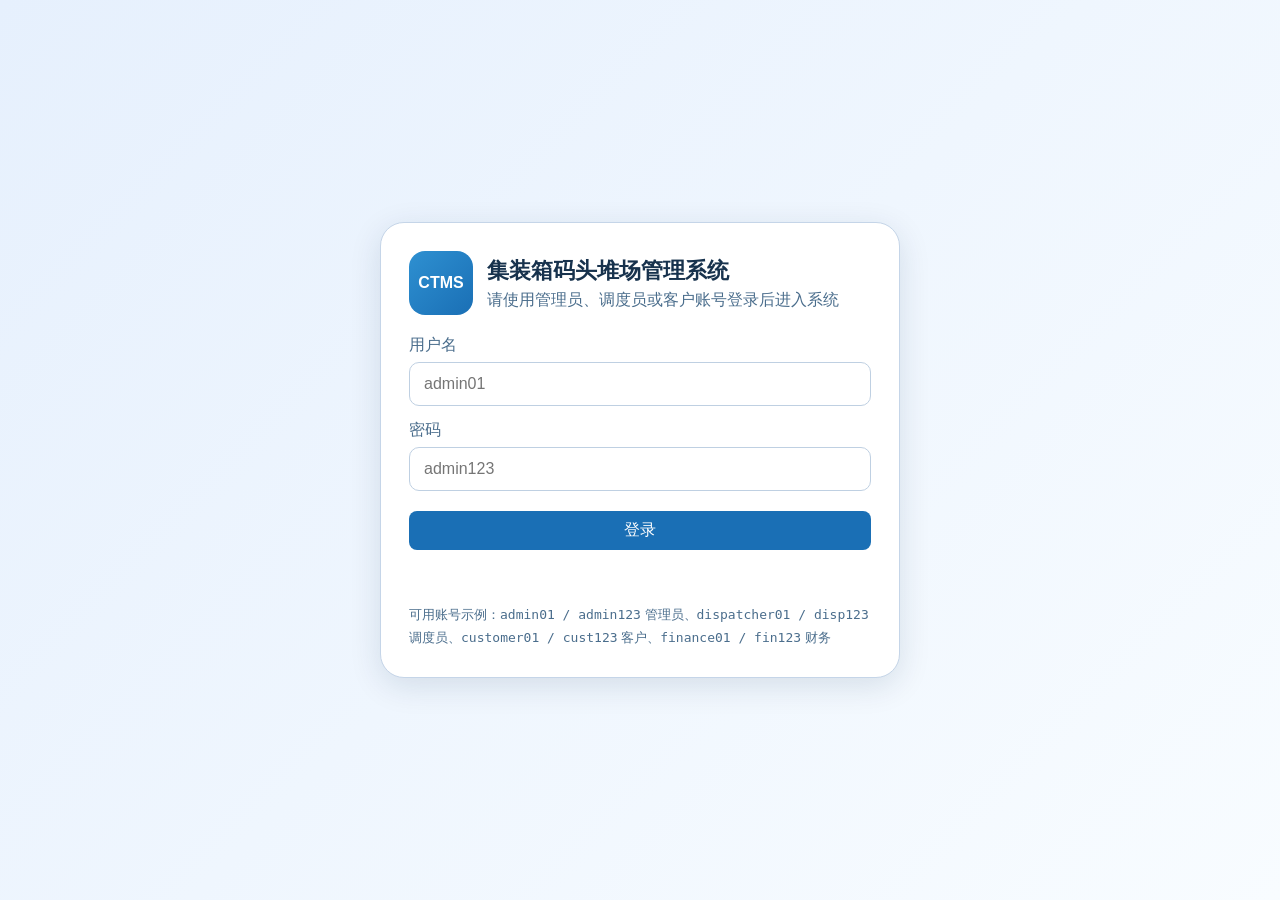
<file: login.html>
<!DOCTYPE html>
<html lang="zh-CN">
<head>
    <meta charset="UTF-8">
    <meta name="viewport" content="width=device-width, initial-scale=1.0">
    <title>CTMS · 登录</title>
    <link rel="stylesheet" href="css/style.css">
</head>
<body class="login-page">
    <main class="login-shell">
        <section class="login-card">
            <div class="login-brand">
                <div class="brand-mark">CTMS</div>
                <div>
                    <h1>集装箱码头堆场管理系统</h1>
                    <p>请使用管理员、调度员或客户账号登录后进入系统</p>
                </div>
            </div>
            <form id="loginForm" class="login-form">
                <label>
                    用户名
                    <input id="username" name="username" type="text" autocomplete="username" placeholder="admin01" required>
                </label>
                <label>
                    密码
                    <input id="password" name="password" type="password" autocomplete="current-password" placeholder="admin123" required>
                </label>
                <button type="submit" class="btn btn-primary login-btn">登录</button>
                <div id="loginMessage" class="login-message"></div>
            </form>
            <div class="login-tips">
                可用账号示例：<code>admin01 / admin123</code> 管理员、<code>dispatcher01 / disp123</code> 调度员、<code>customer01 / cust123</code> 客户、<code>finance01 / fin123</code> 财务
            </div>
        </section>
    </main>
    <script src="js/login.js"></script>
</body>
</html>
</file>
<file: css/style.css>
:root {
    --primary: #1a6fb5;
    --primary-dark: #0d4f82;
    --primary-light: #e8f4fd;
    --bg: #e9f1f7;
    --card-bg: #ffffff;
    --text: #17324d;
    --text-light: #4a6d8c;
    --border: #c5d5e8;
    --shadow: 0 2px 12px rgba(10, 40, 70, 0.08);
    --shadow-lg: 0 8px 32px rgba(10, 40, 70, 0.12);
    --radius: 10px;
    --radius-sm: 6px;
}

* { box-sizing: border-box; }
html, body { margin: 0; padding: 0; }
body {
    font-family: 'Segoe UI', 'PingFang SC', 'Microsoft YaHei', sans-serif;
    background: var(--bg);
    color: var(--text);
    min-height: 100vh;
}
a { color: inherit; text-decoration: none; }
button, input, select {
    font: inherit;
}

.home-page {
    display: grid;
    place-items: center;
}
.portal-shell {
    width: min(1040px, calc(100vw - 32px));
    background: linear-gradient(180deg, #f9fcff, #eff6fd);
    border: 1px solid var(--border);
    border-radius: 18px;
    padding: 28px;
    box-shadow: var(--shadow-lg);
}
.portal-shell.compact {
    width: min(720px, calc(100vw - 32px));
}
.portal-hero h1 {
    margin: 12px 0 10px;
    font-size: 30px;
}
.portal-hero p {
    margin: 0;
    color: var(--text-light);
    line-height: 1.7;
}
.brand-mark {
    display: inline-flex;
    align-items: center;
    justify-content: center;
    width: 64px;
    height: 64px;
    border-radius: 16px;
    background: linear-gradient(135deg, #2e90d1, #1a6fb5);
    color: #fff;
    font-weight: 800;
    letter-spacing: 0;
}
.portal-grid {
    display: grid;
    grid-template-columns: repeat(2, minmax(0, 1fr));
    gap: 16px;
    margin-top: 24px;
}
.portal-card {
    display: grid;
    gap: 10px;
    background: #fff;
    border: 1px solid var(--border);
    border-radius: 12px;
    padding: 22px;
    box-shadow: var(--shadow);
    transition: transform 0.2s, box-shadow 0.2s, border-color 0.2s;
}
.portal-card:hover {
    transform: translateY(-2px);
    box-shadow: var(--shadow-lg);
    border-color: #9fc0dd;
}
.portal-icon {
    font-size: 34px;
}
.portal-title {
    font-size: 20px;
    font-weight: 700;
}
.portal-desc {
    color: var(--text-light);
    line-height: 1.7;
}

.module-shell {
    min-height: 100vh;
    display: flex;
    flex-direction: column;
}
.app-header {
    background: linear-gradient(135deg, #0a2540 0%, #103255 40%, #0b2a45 100%);
    color: #fff;
    min-height: 64px;
    padding: 14px 20px;
    display: flex;
    align-items: center;
    gap: 18px;
    justify-content: space-between;
    box-shadow: 0 2px 20px rgba(0, 30, 60, 0.3);
}
.app-header h1 {
    margin: 0;
    font-size: 20px;
}
.app-header p {
    margin: 4px 0 0;
    color: #cfe2f3;
    font-size: 13px;
}
.back-link {
    display: inline-flex;
    align-items: center;
    padding: 8px 12px;
    border-radius: 8px;
    background: rgba(255,255,255,0.08);
    color: #fff;
}
.time-display {
    color: #d9ecfb;
    font-variant-numeric: tabular-nums;
}
.main-content {
    padding: 20px;
    display: grid;
    gap: 16px;
}
.toolbar, .allocation-panel, .card, .summary-card, .modal {
    background: var(--card-bg);
    border: 1px solid var(--border);
    border-radius: var(--radius);
    box-shadow: var(--shadow);
}
.toolbar {
    display: flex;
    flex-wrap: wrap;
    gap: 10px;
    align-items: center;
    padding: 14px;
}
.toolbar input, .toolbar select, .select-group select, .form-grid input, .form-grid select {
    border: 1px solid #bfd0e2;
    border-radius: 8px;
    padding: 9px 12px;
    color: var(--text);
    background: #fff;
}
.push-right { margin-left: auto; }
.checkline, .check-grid label {
    display: inline-flex;
    align-items: center;
    gap: 6px;
}
.btn {
    border: none;
    border-radius: 8px;
    padding: 9px 14px;
    cursor: pointer;
    transition: 0.2s;
}
.btn-primary { background: var(--primary); color: #fff; }
.btn-primary:hover { background: var(--primary-dark); }
.btn-outline { background: #fff; border: 1px solid #bfd0e2; color: var(--text); }
.btn-outline:hover { border-color: var(--primary); color: var(--primary); }
.btn-danger { background: #fff; border: 1px solid #b8cee4; color: #1a5b8a; }
.btn-sm { padding: 6px 10px; font-size: 12px; }

.card { padding: 16px; }
.card-header, .pager {
    display: flex;
    justify-content: space-between;
    align-items: center;
    gap: 12px;
}
.table-wrapper { overflow-x: auto; margin-top: 12px; }
table { width: 100%; border-collapse: collapse; font-size: 13px; }
th, td { padding: 10px; border-bottom: 1px solid #dbe5f0; white-space: nowrap; text-align: left; }
th { background: #e8f0f8; color: #1a3a5c; }
.actions { display: flex; gap: 6px; }
.empty-cell, .empty-note {
    text-align: center;
    color: var(--text-light);
    padding: 20px 10px;
}
.tag {
    display: inline-flex;
    align-items: center;
    padding: 4px 10px;
    border-radius: 999px;
    font-size: 11px;
    font-weight: 700;
}
.tag-blue { background: #d4e9f9; color: #0d4f82; }
.tag-orange { background: #dbe8f5; color: #2a6090; }
.tag-gray { background: #e1e9f2; color: #3a5a78; }
.tag-green { background: #d0e6f5; color: #1a5b8a; }
.tag-cyan { background: #cce2f0; color: #0d4f82; }

.modal-overlay {
    position: fixed;
    inset: 0;
    background: rgba(10, 30, 50, 0.5);
    display: grid;
    place-items: center;
    padding: 20px;
    z-index: 200;
}
.modal {
    width: min(760px, 100%);
    max-height: 90vh;
    overflow: auto;
    padding: 20px;
}
.modal h2 { margin-top: 0; }
.form-grid {
    display: grid;
    grid-template-columns: repeat(2, minmax(0, 1fr));
    gap: 12px;
}
.form-grid label, .check-grid label {
    display: grid;
    gap: 6px;
    color: var(--text-light);
}
.check-grid {
    display: flex;
    gap: 16px;
    margin: 14px 0;
}
.modal-actions { display: flex; justify-content: flex-end; gap: 10px; margin-top: 16px; }

.user-modal { width: min(920px, calc(100vw - 32px)); }
.permission-panel { margin-top: 14px; border: 1px solid #d7e3ee; border-radius: 8px; padding: 12px; background: #f8fbfe; }
.permission-head { padding: 0 0 10px; margin-bottom: 10px; border-bottom: 1px solid #d7e3ee; }
.permission-grid { display: grid; grid-template-columns: repeat(auto-fit, minmax(210px, 1fr)); gap: 10px; max-height: 360px; overflow: auto; padding-right: 4px; }
.permission-option { display: grid; grid-template-columns: 18px 1fr; gap: 8px; align-items: start; padding: 10px; border: 1px solid #d7e3ee; border-radius: 8px; background: #fff; }
.permission-option input { width: 16px; height: 16px; margin-top: 2px; }
.permission-option strong { display: block; color: var(--text); font-size: 13px; margin-bottom: 4px; }
.permission-option small { display: block; color: var(--muted); line-height: 1.45; }
.permission-option:has(input:disabled) { opacity: 0.62; background: #eef4fa; }
.permission-inline { color: var(--text); line-height: 1.7; }

.yard-summary {
    display: grid;
    grid-template-columns: repeat(3, minmax(0, 1fr));
    gap: 14px;
}
.summary-card {
    padding: 14px;
}
.summary-title { font-weight: 700; font-size: 16px; margin-bottom: 4px; }
.summary-meta { color: var(--text-light); font-size: 13px; margin-top: 4px; }
.summary-actions {
    display: flex;
    gap: 8px;
    margin-top: 12px;
}
.usage-bar {
    height: 10px;
    background: #edf4fb;
    border-radius: 999px;
    overflow: hidden;
    margin: 10px 0 6px;
}
.usage-bar span {
    display: block;
    height: 100%;
    background: linear-gradient(90deg, #5b9bd5, #1a6fb5);
}
.allocation-panel {
    padding: 16px;
    display: flex;
    align-items: center;
    justify-content: space-between;
    gap: 12px;
}
.allocation-panel p { margin: 6px 0 0; color: var(--text-light); }
.allocation-actions {
    display: flex;
    gap: 10px;
    flex-wrap: wrap;
    justify-content: flex-end;
}
.allocation-actions select {
    border: 1px solid #bfd0e2;
    border-radius: 8px;
    padding: 9px 12px;
    color: var(--text);
    background: #fff;
    min-width: 220px;
}
.legend {
    display: flex;
    flex-wrap: wrap;
    gap: 14px;
    padding: 12px 0;
    color: var(--text-light);
    font-size: 13px;
}
.dot {
    display: inline-block;
    width: 12px;
    height: 12px;
    border-radius: 3px;
    margin-right: 6px;
    vertical-align: middle;
}
.dot.normal { background: #5b9bd5; }
.dot.empty { background: #a0c4e8; }
.dot.danger { background: #e85d75; }
.dot.reefer { background: #3dd6c8; }
.dot.special { background: #f5a623; }
.dot.blank { background: #3a3f4a; }
.yard-map-container {
    background: #0d2b45;
    border-radius: 10px;
    overflow: auto;
}
.selected-box {
    margin-top: 12px;
    padding: 12px;
    border: 1px solid var(--border);
    border-radius: 8px;
    background: #f0f7fc;
}
.select-group {
    display: flex;
    gap: 10px;
}
.recommend-list {
    display: grid;
    gap: 10px;
    margin-top: 16px;
}
.recommend-item {
    display: flex;
    align-items: center;
    justify-content: space-between;
    gap: 12px;
    padding: 12px;
    border: 1px solid var(--border);
    border-radius: 8px;
    background: #fff;
}
.recommend-item small {
    display: block;
    color: var(--text-light);
    margin-top: 4px;
}

@media (max-width: 960px) {
    .portal-grid, .yard-summary, .form-grid { grid-template-columns: 1fr; }
    .toolbar, .allocation-panel, .card-header, .pager { align-items: stretch; }
    .push-right { margin-left: 0; }
}

.home-dashboard {
    min-height: 100vh;
    display: grid;
    grid-template-columns: 240px minmax(0, 1fr) 320px;
    grid-template-rows: 72px 1fr;
    gap: 16px;
    padding: 16px;
    background: linear-gradient(135deg, #e6f0fd 0%, #f8fcff 100%);
}
.home-sidebar {
    grid-row: 1 / 3;
    background: #fff;
    border: 1px solid var(--border);
    border-radius: 24px;
    box-shadow: var(--shadow);
    padding: 18px 14px;
    display: flex;
    flex-direction: column;
    gap: 18px;
}
.home-logo {
    display: flex;
    align-items: center;
    gap: 12px;
}
.home-logo-icon {
    width: 42px;
    height: 42px;
    display: grid;
    place-items: center;
    border-radius: 12px;
    background: linear-gradient(135deg, #2e90d1, #1a6fb5);
    color: #fff;
    font-size: 20px;
}
.home-logo-title {
    font-size: 18px;
    font-weight: 800;
    color: var(--text);
}
.home-logo-subtitle {
    font-size: 12px;
    color: var(--text-light);
}
.home-nav {
    display: grid;
    gap: 8px;
}
.home-nav-item {
    display: flex;
    align-items: center;
    gap: 12px;
    padding: 12px 14px;
    border-radius: 14px;
    color: var(--text);
    transition: 0.2s;
}
.home-nav-item:hover {
    background: #eef5fc;
    color: var(--primary);
}
.home-nav-item.active {
    background: var(--primary-light);
    color: var(--primary);
    font-weight: 700;
}
.home-nav-icon {
    width: 22px;
    text-align: center;
}
.home-user {
    margin-top: auto;
    display: flex;
    align-items: center;
    gap: 12px;
    padding-top: 14px;
    border-top: 1px solid #e4edf6;
}
.home-user-avatar {
    width: 40px;
    height: 40px;
    border-radius: 50%;
    display: grid;
    place-items: center;
    background: #dbeafe;
    color: #1e40af;
    font-weight: 800;
}
.home-user-name {
    font-weight: 700;
}
.home-user-role {
    font-size: 12px;
    color: var(--text-light);
}
.home-topbar {
    grid-column: 2 / 4;
    background: #fff;
    border: 1px solid var(--border);
    border-radius: 24px;
    box-shadow: var(--shadow);
    padding: 0 20px;
    display: flex;
    align-items: center;
    justify-content: space-between;
}
.home-topbar h1 {
    margin: 0;
    font-size: 22px;
}
.home-topbar p {
    margin: 4px 0 0;
    color: var(--text-light);
}
.home-status {
    display: inline-flex;
    align-items: center;
    gap: 8px;
    color: var(--text-light);
}
.home-main {
    display: grid;
    gap: 16px;
    align-content: start;
    min-width: 0;
    grid-column: 2 / 4;
}
.home-kpi-grid {
    display: grid;
    grid-template-columns: repeat(4, minmax(0, 1fr));
    gap: 16px;
}
.home-kpi-card, .home-map-card, .home-info-card, .home-stat-card, .home-chart-card {
    background: #fff;
    border: 1px solid var(--border);
    border-radius: 24px;
    box-shadow: var(--shadow);
}
.home-stat-grid {
    display: grid;
    grid-template-columns: repeat(4, minmax(0, 1fr));
    gap: 14px;
}
.home-stat-card {
    padding: 16px;
    display: grid;
    gap: 6px;
}
.home-stat-card span,
.home-stat-card small {
    color: var(--text-light);
}
.home-stat-card strong {
    font-size: 28px;
    color: var(--text);
}
.home-visual-grid {
    display: grid;
    grid-template-columns: repeat(2, minmax(0, 1fr));
    gap: 14px;
}
.home-chart-card {
    padding: 16px;
    min-width: 0;
}
.home-chart-card.wide {
    grid-column: 1 / -1;
}
.home-chart-canvas {
    display: block;
    width: 100%;
    height: 210px;
}
.home-rank-list {
    display: grid;
    gap: 12px;
}
.home-rank-row {
    display: grid;
    gap: 6px;
}
.home-rank-meta {
    display: flex;
    justify-content: space-between;
    gap: 12px;
    font-size: 13px;
}
.home-rank-meta span {
    color: var(--text-light);
}
.home-rank-bar {
    height: 10px;
    border-radius: 999px;
    background: #edf4fb;
    overflow: hidden;
}
.home-rank-bar i {
    display: block;
    height: 100%;
    border-radius: inherit;
    background: linear-gradient(90deg, #5b9bd5, #1a6fb5);
}
.home-kpi-card {
    padding: 18px;
    display: grid;
    gap: 10px;
}
.home-kpi-card strong {
    font-size: 18px;
}
.home-kpi-card p {
    margin: 0;
    color: var(--text-light);
    line-height: 1.7;
}
.home-kpi-icon {
    font-size: 28px;
}
.home-link-btn {
    display: inline-flex;
    align-items: center;
    justify-content: center;
    padding: 9px 14px;
    border-radius: 10px;
    background: var(--primary);
    color: #fff;
    width: fit-content;
}
.home-muted {
    color: var(--text-light);
    font-size: 12px;
}
.home-map-card {
    padding: 18px;
    min-width: 0;
}
.home-map-head {
    display: flex;
    justify-content: space-between;
    gap: 12px;
    align-items: flex-start;
    margin-bottom: 14px;
}
.home-section-title {
    font-weight: 800;
    margin-bottom: 14px;
}
.home-map-head .home-section-title {
    margin-bottom: 4px;
}
.home-map-subtitle {
    color: var(--text-light);
    font-size: 13px;
}
.home-map-badges {
    display: flex;
    gap: 8px;
    flex-wrap: wrap;
    justify-content: flex-end;
}
.home-badge {
    display: inline-flex;
    align-items: center;
    border-radius: 999px;
    background: var(--primary);
    color: #fff;
    padding: 5px 10px;
    font-size: 12px;
    font-weight: 700;
}
.home-badge-soft {
    background: #e8f4fd;
    color: var(--primary-dark);
}
.home-terminal-map-wrap {
    position: relative;
    overflow: hidden;
    border-radius: 10px;
    border: 1px solid #24384d;
    background: #071421;
    box-shadow: inset 0 0 0 1px rgba(148, 163, 184, 0.08), 0 18px 38px rgba(15, 23, 42, 0.18);
    width: 100%;
    min-width: 0;
}
.home-terminal-map {
    display: block;
    width: 100%;
    height: auto;
    min-height: 660px;
}
.home-map-tooltip {
    position: absolute;
    z-index: 5;
    max-width: 320px;
    pointer-events: none;
    border-radius: 8px;
    padding: 8px 10px;
    background: rgba(15, 23, 42, 0.92);
    color: #fff;
    font-size: 12px;
    box-shadow: var(--shadow-lg);
}
.home-map-legend {
    display: flex;
    flex-wrap: wrap;
    gap: 12px;
    margin-top: 12px;
    color: var(--text-light);
    font-size: 13px;
}
.legend-dot {
    display: inline-block;
    width: 12px;
    height: 12px;
    border-radius: 3px;
    margin-right: 6px;
    vertical-align: middle;
}
.legend-empty { background: #e2e8f0; border: 1px dashed #94a3b8; }
.legend-wait { background: #cbd5e1; }
.legend-run { background: #fbbf24; }
.legend-done { background: #22c55e; }
.legend-ship { background: #3b82f6; }
.legend-agv { background: #f97316; }
.legend-crane { background: #0f766e; }
.home-yard-preview {
    display: grid;
    grid-template-columns: repeat(3, minmax(0, 1fr));
    gap: 12px;
}
.yard-zone {
    border-radius: 18px;
    padding: 18px 14px;
    color: #fff;
    min-height: 96px;
    display: flex;
    flex-direction: column;
    justify-content: space-between;
    box-shadow: var(--shadow);
}
.yard-zone span {
    font-size: 12px;
    opacity: 0.9;
}
.yard-zone.high { background: linear-gradient(135deg, #1a6fb5, #0d4f82); }
.yard-zone.medium { background: linear-gradient(135deg, #3c8dbc, #2e7dbe); }
.yard-zone.low { background: linear-gradient(135deg, #5b9bd5, #4a90c9); }
.home-side-panel {
    display: grid;
    gap: 16px;
}
.home-info-card {
    padding: 18px;
}
.quick-row {
    display: flex;
    align-items: center;
    gap: 12px;
    padding: 12px 0;
    border-top: 1px solid #eef3f8;
}
.quick-row:first-of-type {
    border-top: none;
    padding-top: 0;
}
.quick-row strong {
    display: block;
}
.quick-row small {
    display: block;
    color: var(--text-light);
    margin-top: 2px;
}
.home-note {
    margin: 0;
    color: var(--text-light);
    line-height: 1.8;
}

@media (max-width: 1200px) {
    .home-dashboard {
        grid-template-columns: 220px 1fr;
    }
    .home-kpi-grid {
        grid-template-columns: repeat(2, minmax(0, 1fr));
    }
    .home-stat-grid,
    .home-visual-grid {
        grid-template-columns: repeat(2, minmax(0, 1fr));
    }
    .home-topbar {
        grid-column: 2 / 3;
    }
    .home-main {
        grid-column: 2 / 3;
    }
    .home-side-panel {
        grid-column: 2 / 3;
    }
}

@media (max-width: 960px) {
    .portal-grid, .yard-summary, .form-grid, .home-kpi-grid, .home-yard-preview, .home-stat-grid, .home-visual-grid { grid-template-columns: 1fr; }
    .toolbar, .allocation-panel, .card-header, .pager { align-items: stretch; }
    .push-right { margin-left: 0; }
    .home-dashboard {
        grid-template-columns: 1fr;
        grid-template-rows: auto;
    }
    .home-sidebar,
    .home-topbar,
    .home-main,
    .home-side-panel {
        grid-column: 1 / -1;
        grid-row: auto;
    }
}

.login-page {
    min-height: 100vh;
    display: grid;
    place-items: center;
    background: linear-gradient(135deg, #e6f0fd 0%, #f8fcff 100%);
}
.login-shell {
    width: min(520px, calc(100vw - 32px));
}
.login-card {
    background: #fff;
    border: 1px solid var(--border);
    border-radius: 24px;
    box-shadow: var(--shadow-lg);
    padding: 28px;
}
.login-brand {
    display: flex;
    gap: 14px;
    align-items: center;
    margin-bottom: 20px;
}
.login-brand h1 {
    margin: 0;
    font-size: 22px;
}
.login-brand p {
    margin: 4px 0 0;
    color: var(--text-light);
}
.login-form {
    display: grid;
    gap: 14px;
}
.login-form label {
    display: grid;
    gap: 6px;
    color: var(--text-light);
}
.login-form input {
    border: 1px solid #bfd0e2;
    border-radius: 10px;
    padding: 12px 14px;
    background: #fff;
}
.login-btn {
    margin-top: 6px;
    width: 100%;
}
.login-message {
    min-height: 22px;
    color: #b45309;
    font-size: 14px;
}
.login-message.success {
    color: #047857;
}
.login-message.error {
    color: #b91c1c;
}
.login-tips {
    margin-top: 18px;
    color: var(--text-light);
    font-size: 13px;
    line-height: 1.7;
}

.text-mono {
    font-family: Consolas, 'SFMono-Regular', 'Courier New', monospace;
}
.progress-bar-wrap {
    width: 100%;
    height: 14px;
    border-radius: 999px;
    background: #edf4fb;
    overflow: hidden;
}
.progress-bar-wrap.slim {
    height: 8px;
}
.progress-bar-fill {
    height: 100%;
    border-radius: inherit;
    background: linear-gradient(90deg, #5b9bd5, #1a6fb5);
    transition: width 0.25s ease;
}
.progress-bar-fill.warning {
    background: linear-gradient(90deg, #f8b84e, #d97706);
}
.status-badge {
    display: inline-flex;
    align-items: center;
    justify-content: center;
    gap: 6px;
    min-width: 66px;
    padding: 4px 9px;
    border-radius: 999px;
    font-size: 12px;
    font-weight: 700;
}
.status-pending {
    background: #e8eef5;
    color: #475569;
}
.status-in-progress {
    background: #fff4d6;
    color: #9a5a00;
}
.status-completed {
    background: #dcfce7;
    color: #166534;
}
.status-dot {
    width: 9px;
    height: 9px;
    display: inline-block;
    border-radius: 50%;
    background: #94a3b8;
}
.status-dot.pending {
    background: #94a3b8;
}
.status-dot.in-progress {
    background: #f59e0b;
}
.status-dot.completed {
    background: #22c55e;
}
.operations-shell {
    background: linear-gradient(135deg, #eef4fb 0%, #f8fbff 100%);
}
.operations-content {
    gap: 16px;
}
.operations-dashboard {
    display: grid;
    gap: 16px;
}
.operations-kpis {
    display: grid;
    grid-template-columns: repeat(4, minmax(0, 1fr));
    gap: 14px;
}
.operations-kpis.three {
    grid-template-columns: repeat(3, minmax(0, 1fr));
}
.operation-kpi {
    background: #fff;
    border: 1px solid var(--border);
    border-radius: 12px;
    box-shadow: var(--shadow);
    padding: 16px;
    display: grid;
    gap: 6px;
}
.operation-kpi span {
    color: var(--text-light);
    font-size: 13px;
}
.operation-kpi strong {
    color: var(--text);
    font-size: 28px;
}
.operation-kpi small {
    color: var(--text-light);
}
.operations-grid {
    display: grid;
    grid-template-columns: 1.2fr 1fr;
    gap: 16px;
}
.operation-progress-meta {
    display: flex;
    justify-content: space-between;
    gap: 10px;
    margin-top: 10px;
    color: var(--text-light);
    font-size: 13px;
}
.yard-usage-list {
    display: grid;
    gap: 12px;
}
.yard-usage-row {
    display: grid;
    grid-template-columns: 120px 1fr;
    gap: 12px;
    align-items: center;
}
.yard-usage-row small {
    display: block;
    color: var(--text-light);
    margin-top: 2px;
}
.operation-feed {
    display: grid;
    gap: 10px;
}
.operation-feed-row {
    display: grid;
    grid-template-columns: 16px minmax(0, 1fr) auto 96px;
    gap: 10px;
    align-items: center;
    padding: 10px 0;
    border-bottom: 1px solid #edf3f8;
}
.operation-feed-row:last-child {
    border-bottom: none;
}
.operation-feed-row small,
.operation-feed-row time {
    color: var(--text-light);
    font-size: 12px;
}
.operation-feed-row strong {
    display: block;
    overflow: hidden;
    text-overflow: ellipsis;
    white-space: nowrap;
}
.compact-toolbar {
    margin-top: 14px;
    margin-bottom: 6px;
    box-shadow: none;
}
.compact-toolbar input {
    min-width: 220px;
}
.equipment-grid {
    display: grid;
    grid-template-columns: repeat(3, minmax(0, 1fr));
    gap: 12px;
    margin-top: 12px;
}
.equipment-card {
    border: 1px solid var(--border);
    border-radius: 12px;
    padding: 14px;
    background: #f8fcff;
    display: grid;
    gap: 10px;
}
.equipment-card-head {
    display: flex;
    justify-content: space-between;
    gap: 12px;
    align-items: flex-start;
}
.equipment-card-head strong,
.equipment-card-head span {
    display: block;
}
.equipment-card-head span,
.equipment-meta {
    color: var(--text-light);
    font-size: 12px;
}
.equipment-meta {
    display: grid;
    gap: 5px;
}
.equipment-idle {
    border-color: #bbd7ef;
}
.equipment-working {
    background: #fff9ed;
    border-color: #f6c66e;
}
.equipment-fault {
    background: #fff5f5;
    border-color: #f2b8b8;
}
.equipment-status-idle {
    background: #dcfce7;
    color: #166534;
}
.equipment-status-working {
    background: #fff4d6;
    color: #9a5a00;
}
.equipment-status-fault {
    background: #fee2e2;
    color: #991b1b;
}
.equipment-assign-list {
    display: grid;
    gap: 10px;
    margin-top: 12px;
}
tr.selected {
    background: #e8f4fd;
}
.form-wide {
    grid-column: 1 / -1;
}

.ship-shell {
    background: linear-gradient(135deg, #eef4fb 0%, #f8fbff 100%);
}
.ship-content {
    display: grid;
    gap: 16px;
}
.ship-tabs {
    display: flex;
    gap: 10px;
    flex-wrap: wrap;
}
.tab-btn {
    border: 1px solid var(--border);
    background: #fff;
    color: var(--text);
    border-radius: 10px;
    padding: 10px 16px;
    cursor: pointer;
}
.tab-btn.active {
    background: var(--primary);
    color: #fff;
    border-color: var(--primary);
}
.grid-two {
    display: grid;
    grid-template-columns: 1fr 1.2fr;
    gap: 16px;
}
.berth-grid {
    display: grid;
    grid-template-columns: repeat(3, minmax(0, 1fr));
    gap: 10px;
}
.berth-card {
    border: 1px solid var(--border);
    border-radius: 12px;
    padding: 12px;
    background: #f8fcff;
}
.berth-card.occupied {
    background: #fff7ed;
    border-color: #f5c16c;
}
.ship-berth-actions {
    display: flex;
    gap: 10px;
    flex-wrap: wrap;
    justify-content: flex-end;
}
.manifest-import-grid {
    display: grid;
    grid-template-columns: repeat(2, minmax(0, 1fr));
    gap: 14px;
    margin-top: 12px;
}
.manifest-import-grid label {
    display: grid;
    gap: 8px;
    color: var(--text-light);
}
.manifest-import-grid input {
    border: 1px solid #bfd0e2;
    border-radius: 10px;
    padding: 11px 12px;
    background: #fff;
}
.manifest-import-actions {
    display: flex;
    align-items: center;
    gap: 12px;
    flex-wrap: wrap;
    margin-top: 14px;
}
.manifest-file-hint {
    color: var(--text-light);
    font-size: 13px;
}
.manifest-result {
    margin-top: 16px;
    padding: 14px;
    border-radius: 12px;
    border: 1px solid #bfd0e2;
    background: #f8fcff;
}
.manifest-result-head {
    display: flex;
    justify-content: space-between;
    gap: 12px;
    flex-wrap: wrap;
    align-items: center;
}
.manifest-result-meta {
    display: flex;
    gap: 14px;
    flex-wrap: wrap;
    margin-top: 8px;
    color: var(--text-light);
    font-size: 13px;
}
.manifest-result-text {
    margin: 10px 0 0;
    color: var(--text);
    line-height: 1.7;
}
.auto-berth-message {
    margin: 12px 0;
    padding: 10px 12px;
    border: 1px solid #b9d7ef;
    border-radius: 8px;
    background: #f0f7fc;
    color: var(--text);
    font-size: 13px;
    line-height: 1.6;
}
.berth-name {
    font-weight: 800;
    color: var(--text);
}
.berth-meta {
    margin-top: 4px;
    color: var(--text-light);
    font-size: 13px;
}
.loading-layout {
    display: grid;
    grid-template-columns: 1fr 1fr;
    gap: 16px;
}
.loading-layout .card:first-child {
    grid-column: 1 / -1;
}
.loading-kpis {
    display: grid;
    grid-template-columns: repeat(4, minmax(0, 1fr));
    gap: 12px;
}
.loading-kpi {
    padding: 14px;
    border-radius: 12px;
    background: #f8fcff;
    border: 1px solid var(--border);
    display: grid;
    gap: 6px;
}
.loading-kpi span {
    color: var(--text-light);
    font-size: 13px;
}
.loading-kpi strong {
    font-size: 18px;
}
.chart-card {
    min-height: 360px;
}
.chart-card .chart-box {
    width: 100%;
    height: 320px;
}

.import-shell .main-content {
    display: grid;
    gap: 16px;
}
.import-tabs {
    margin-bottom: 0;
}
.import-grid {
    align-items: start;
}
.import-form {
    margin-top: 4px;
}
.import-form label {
    display: grid;
    gap: 6px;
    color: var(--text-light);
    font-size: 13px;
}
.import-form input,
.import-form select {
    width: 100%;
    border: 1px solid var(--border);
    border-radius: 8px;
    padding: 10px 12px;
    color: var(--text);
    background: #fff;
    font: inherit;
}
.import-actions {
    grid-column: 1 / -1;
    justify-content: flex-start;
}
.import-shell .table-wrapper {
    max-height: 560px;
    overflow: auto;
}
.import-shell .actions {
    min-width: 220px;
}

@media (max-width: 1200px) {
    .grid-two, .loading-layout, .import-grid {
        grid-template-columns: 1fr;
    }
    .loading-kpis, .berth-grid {
        grid-template-columns: repeat(2, minmax(0, 1fr));
    }
    .operations-grid {
        grid-template-columns: 1fr;
    }
    .equipment-grid {
        grid-template-columns: repeat(2, minmax(0, 1fr));
    }
}

@media (max-width: 960px) {
    .operations-kpis,
    .operations-kpis.three {
        grid-template-columns: 1fr;
    }
    .operation-feed-row,
    .yard-usage-row {
        grid-template-columns: 1fr;
    }
    .manifest-import-grid {
        grid-template-columns: 1fr;
    }
    .equipment-grid {
        grid-template-columns: 1fr;
    }
}
</file>
